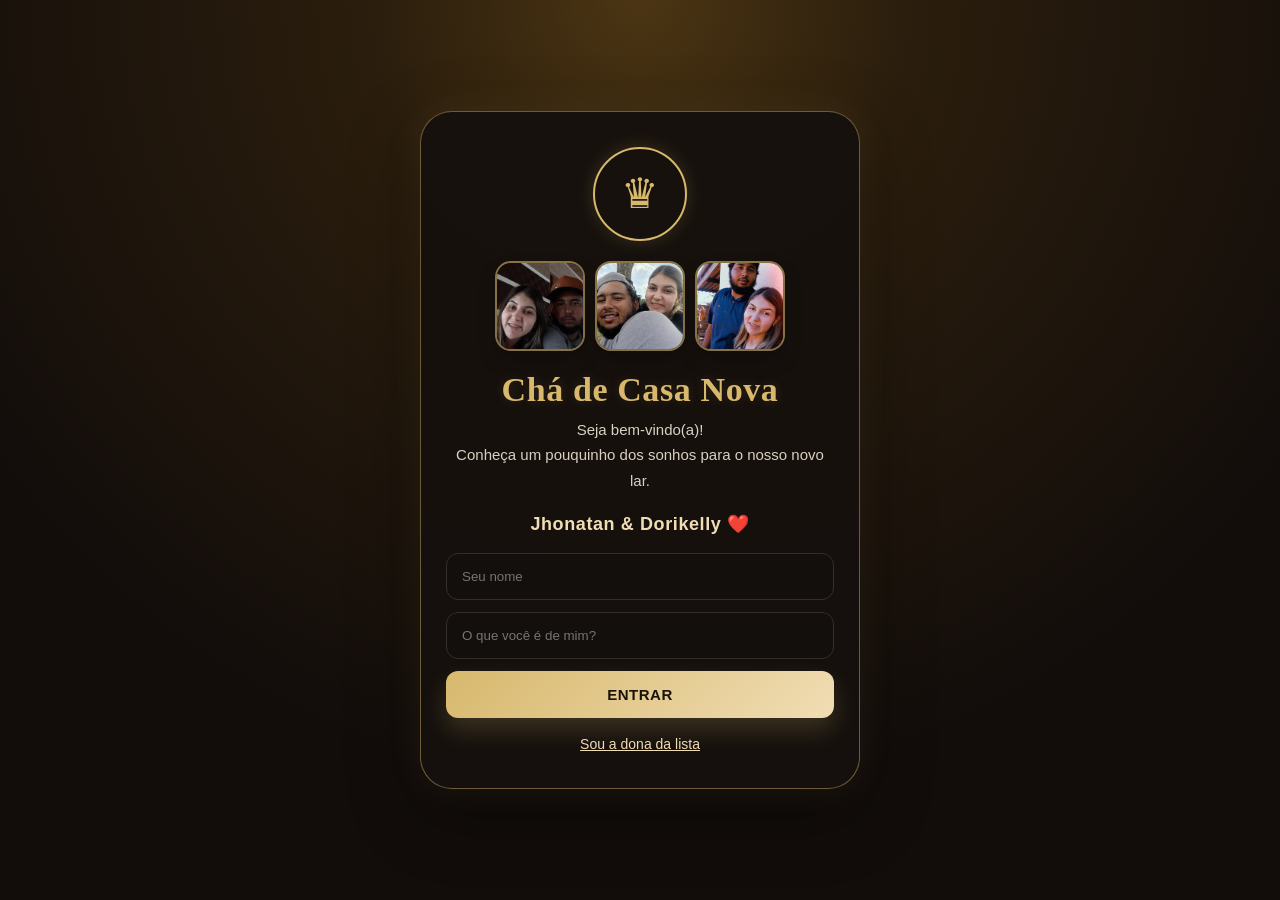
<file: index.html>
<!DOCTYPE html>
<html lang="pt-BR">
<head>
<meta charset="UTF-8">
<meta name="viewport" content="width=device-width, initial-scale=1.0">
<title>Lista da Nova Casa</title>
<style>
:root{
    --black:#0b0908;
    --black2:#171310;
    --black3:#221d1a;
    --gold:#d7b86d;
    --gold-light:#f0ddb4;
    --white:#fffaf5;
    --cream:#f5efe6;
    --gray:#d9d0c3;
    --green:#3fc77d;
    --red:#d67878;
    --shadow:rgba(215,184,109,.18);
}
*{margin:0;padding:0;box-sizing:border-box;font-family:Arial, Helvetica, sans-serif;}
body{background:linear-gradient(180deg,#120d0b 0%,#1c1512 100%);color:var(--white);min-height:100vh;}
button,input{font-family:inherit;}
button{cursor:pointer;}
.hidden{display:none !important;}
@keyframes fadeUp{from{opacity:0;transform:translateY(22px);}to{opacity:1;transform:translateY(0);}}
@keyframes softGlow{0%,100%{box-shadow:0 0 18px rgba(215,184,109,.18);}50%{box-shadow:0 0 30px rgba(215,184,109,.4);}}
@keyframes photoReveal{from{opacity:0;transform:scale(.82) rotate(-5deg);}to{opacity:1;transform:scale(1) rotate(0);}}
#loginPage{min-height:100vh;display:flex;justify-content:center;align-items:center;padding:20px;background:radial-gradient(circle at top,#4b3513 0%,#2a1d0d 25%,#120d0b 72%);}
#introPage{min-height:100vh;display:flex;justify-content:center;align-items:center;padding:20px;background:radial-gradient(circle at top,#4b3513 0%,#2a1d0d 25%,#120d0b 72%);}
.login-card{width:100%;max-width:440px;background:rgba(22,17,14,.97);border:1px solid rgba(215,184,109,.45);border-radius:32px;padding:35px 25px;text-align:center;box-shadow:0 22px 70px rgba(0,0,0,.4),0 0 35px rgba(215,184,109,.12);}
.login-card{animation:fadeUp .7s ease both;}
.logo{width:94px;height:94px;margin:0 auto 20px;border:2px solid var(--gold);border-radius:50%;display:flex;justify-content:center;align-items:center;color:var(--gold);font-size:42px;box-shadow:0 0 18px rgba(215,184,109,.18);}
.logo{animation:softGlow 3s ease-in-out infinite;}
.login-card h1{color:var(--gold);font-family:Georgia,serif;font-size:34px;margin-bottom:8px;letter-spacing:0.6px;text-shadow:0 0 12px rgba(215,184,109,.14);}
.login-card h2{font-family:Georgia,serif;font-weight:normal;font-size:18px;margin-bottom:12px;}
.login-card p{color:var(--gray);line-height:1.7;margin-bottom:20px;font-size:15px;}
.signature{margin: 8px 0 18px; color: var(--gold-light); font-weight: bold; font-size: 18px; letter-spacing: 0.6px;}
.input{width:100%;padding:15px;margin-bottom:12px;border-radius:12px;border:1px solid #352d2a;background:#120f0d;color:white;outline:none;transition:border-color .2s ease, box-shadow .2s ease;}
.input:focus{border-color:var(--gold);box-shadow:0 0 0 3px rgba(215,184,109,.12);}
.gold-button{width:100%;padding:15px;border:none;border-radius:12px;background:linear-gradient(135deg,var(--gold),var(--gold-light));color:#1b1208;font-weight:bold;font-size:15px;letter-spacing:0.5px;box-shadow:0 12px 24px rgba(215,184,109,.2);transition:transform .2s ease, box-shadow .2s ease;}
.gold-button:hover{transform:translateY(-1px);box-shadow:0 16px 30px rgba(215,184,109,.26);}
.owner-link{margin-top:18px;background:none;border:none;color:var(--gold-light);text-decoration:underline;font-size:14px;}
header{position:sticky;top:0;z-index:100;background:rgba(11,9,8,.96);backdrop-filter:blur(12px);border-bottom:1px solid rgba(215,184,109,.25);padding:15px;}
.header-inner{max-width:1100px;margin:auto;display:flex;justify-content:space-between;align-items:center;}
.brand{color:var(--gold);font-family:Georgia,serif;font-size:21px;}
.logout{background:transparent;color:var(--gold);border:1px solid rgba(215,184,109,.5);padding:9px 13px;border-radius:9px;}
main{max-width:1100px;margin:auto;padding:25px 15px 80px;}
.welcome{margin-bottom:25px;background:linear-gradient(180deg,rgba(28,21,18,.9),rgba(12,10,9,.82));border:1px solid rgba(215,184,109,.18);border-radius:24px;padding:24px 20px;box-shadow:0 12px 28px rgba(0,0,0,.16);}
.welcome h2{color:var(--gold);font-family:Georgia,serif;margin-bottom:12px;font-size:30px;}
.welcome p{color:var(--cream);line-height:1.8;font-size:15px;}
.intro-card{width:100%;max-width:720px;background:linear-gradient(180deg,rgba(24,18,14,.98),rgba(12,10,9,.96));border:1px solid rgba(215,184,109,.28);box-shadow:0 18px 48px rgba(0,0,0,.28);padding:48px 52px;}
.intro-card p{font-size:15px;}
.tabs{display:flex;gap:8px;overflow-x:auto;margin-bottom:25px;padding-bottom:5px;}
#categories{display:grid;grid-template-columns:repeat(2,minmax(0,1fr));gap:28px 18px;}
.tab{white-space:nowrap;padding:11px 16px;border-radius:20px;background:#1a1412;color:#c7bba9;border:1px solid #312a27;}
.tab.active{background:var(--gold);color:#1a1208;border-color:var(--gold);}
.category{margin-bottom:0;}
.category-title{display:flex;align-items:center;gap:10px;color:var(--gold);font-family:Georgia,serif;font-size:23px;border-bottom:1px solid #2f2824;padding-bottom:10px;margin-bottom:15px;}
.products{display:grid;grid-template-columns:repeat(auto-fill,minmax(220px,1fr));gap:16px;}
.product{background:var(--black2);border:1px solid #2c2522;border-radius:18px;overflow:hidden;transition:.2s;}
.product:hover{border-color:var(--gold);transform:translateY(-2px);}
.product-image{width:100%;height:195px;object-fit:cover;display:block;transition:transform .4s cubic-bezier(.2,.8,.2,1),filter .4s ease;}
.product-image-link{display:block;overflow:hidden;}
.product-image-link[href=""]{pointer-events:none;}
.product:hover .product-image{transform:translateY(-10px) scale(1.06);filter:brightness(1.12) saturate(1.08);}
.product-body{padding:15px;}
.product-name{font-size:17px;font-weight:bold;margin-bottom:7px;}
.product-description{color:#bcae9c;font-size:13px;line-height:1.4;margin-bottom:10px;}
.product-link{display:block;color:var(--gold-light);text-decoration:none;font-size:13px;margin-bottom:14px;}
.product-link[href=""]{display:none;}
.product-actions{display:grid;gap:8px;}
.buy-button{padding:12px;border:none;border-radius:9px;background:var(--gold);color:#1b1208;font-weight:bold;}
.money-button{padding:12px;border-radius:9px;background:transparent;color:var(--gold-light);border:1px solid var(--gold);font-weight:bold;}
.have-card{background:var(--black2);border:1px solid #2c2522;border-radius:18px;padding:20px;}
.have-title{color:var(--gold);font-family:Georgia,serif;font-size:21px;margin-bottom:15px;}
.have-item{display:flex;justify-content:space-between;align-items:center;gap:10px;padding:13px 0;border-bottom:1px solid #2c2522;}
.have-item:last-child{border-bottom:none;}
.have-check{color:var(--green);font-weight:bold;font-size:13px;}
.pix-card{background:linear-gradient(145deg,#19140f,#0f0d0c);border:1px solid rgba(215,184,109,.55);border-radius:18px;padding:20px;margin-top:20px;}
.pix-card h3{color:var(--gold);font-family:Georgia,serif;margin-bottom:15px;}
.pix-label{color:#9b9386;font-size:12px;margin-bottom:5px;}
.pix-value{background:#0b0908;border:1px solid #2d2725;padding:12px;border-radius:9px;margin-bottom:12px;word-break:break-word;color:white;}
.contact-actions{display:grid;gap:8px;margin-top:12px;}
.whatsapp-button{display:block;text-align:center;text-decoration:none;padding:12px;border-radius:9px;background:#25d366;color:#071b0d;font-weight:bold;}
.copy-button{width:100%;padding:12px;border:none;border-radius:9px;background:var(--gold);color:#1b1208;font-weight:bold;}
.contact{color:var(--gold-light);text-decoration:none;}
.modal{position:fixed;inset:0;z-index:500;background:rgba(0,0,0,.84);display:flex;justify-content:center;align-items:center;padding:20px;}
.modal-card{width:100%;max-width:440px;background:#111;border:1px solid var(--gold);border-radius:20px;padding:25px;}
.modal-card h2{color:var(--gold);font-family:Georgia,serif;margin-bottom:15px;}
.modal-card p{color:#aaa;line-height:1.5;margin-bottom:20px;}
.cancel-button{width:100%;margin-top:10px;padding:12px;border:none;border-radius:10px;background:#242424;color:white;}
.admin-card{background:var(--black2);border:1px solid #2c2522;border-radius:18px;padding:20px;margin-bottom:20px;}
.admin-card h3{color:var(--gold);font-family:Georgia,serif;margin-bottom:15px;}
.admin-info{color:#9f9688;line-height:1.5;margin-bottom:15px;}
.admin-item{display:flex;justify-content:space-between;align-items:center;gap:10px;padding:13px 0;border-bottom:1px solid #2c2522;}
.admin-item:last-child{border-bottom:none;}
.admin-item small{display:block;color:#7e766d;margin-top:4px;}
.notification-item{display:flex;flex-direction:column;gap:4px;padding:12px 0;border-bottom:1px solid #2c2522;}
.notification-item:last-child{border-bottom:none;}
.notification-item strong{color:var(--gold-light);}
.notification-item small{color:#7e766d;}
.received{background:var(--green);color:white;border:none;padding:9px 12px;border-radius:8px;font-size:12px;}
.not-received{background:var(--red);color:white;border:none;padding:9px 12px;border-radius:8px;font-size:12px;}
.casal-gallery{width:100%;display:flex;gap:10px;justify-content:center;margin-bottom:20px;flex-wrap:wrap;}
.casal-photo{width:90px;height:90px;border:2px solid rgba(215,184,109,.55);border-radius:16px;object-fit:cover;background:rgba(215,184,109,.08);box-shadow:0 10px 18px rgba(0,0,0,.22);animation:photoReveal .6s ease backwards;transition:transform .28s ease,box-shadow .28s ease,border-color .28s ease;}
.casal-photo:hover{transform:translateY(-10px) scale(1.04);border-color:var(--gold);box-shadow:0 18px 28px rgba(0,0,0,.38),0 0 18px rgba(215,184,109,.22);}
.casal-photo:nth-child(2){animation-delay:.14s;}
.casal-photo:nth-child(3){animation-delay:.28s;}
.category{animation:fadeUp .65s ease both;}
.category:nth-child(2){animation-delay:.08s;}
.category:nth-child(3){animation-delay:.16s;}
.category:nth-child(4){animation-delay:.24s;}
.category:nth-child(5){animation-delay:.32s;}
.category:nth-child(6){animation-delay:.4s;}
.category:nth-child(7){animation-delay:.48s;}
@media(prefers-reduced-motion:reduce){*,*::before,*::after{animation-duration:.01ms !important;animation-iteration-count:1 !important;scroll-behavior:auto !important;}}
@media(max-width:700px){#categories{grid-template-columns:1fr;}}
@media(max-width:600px){.login-card{padding:30px 20px;}.intro-card{padding:34px 22px;}.login-card h1{font-size:27px;}.products{grid-template-columns:1fr;}.product-image{height:215px;}.casal-photo{width:80px;height:80px;}}
</style>
</head>
<body>
<section id="loginPage">
<div class="login-card">
<div class="logo">♛</div>
<div class="casal-gallery">
<img class="casal-photo" src="assets/img/casal1.jpg" alt="Jhonatan e Dorikelly">
<img class="casal-photo" src="assets/img/casal2.jpg" alt="Jhonatan e Dorikelly">
<img class="casal-photo" src="assets/img/casal3.jpg" alt="Jhonatan e Dorikelly">
</div>
<h1>Chá de Casa Nova</h1>
<p>Seja bem-vindo(a)!<br>Conheça um pouquinho dos sonhos para o nosso novo lar.</p>
<div class="signature" style="margin: 8px 0 18px; color: var(--gold-light); font-weight: bold; font-size: 18px;">Jhonatan & Dorikelly ❤️</div>
<input id="guestName" class="input" type="text" placeholder="Seu nome">
<input id="guestRelation" class="input" type="text" placeholder="O que você é de mim?">
<button class="gold-button" onclick="loginConvidado()">ENTRAR</button>
<button class="owner-link" onclick="abrirLoginDona()">Sou a dona da lista</button>
</div>
</section>

<section id="introPage" class="hidden">
<div class="login-card intro-card">
<h2 id="introTitle" style="color:var(--gold);font-family:Georgia,serif;font-size:30px;margin-bottom:18px;">Olá!</h2>
<p style="margin-bottom:20px;line-height:1.8;color:var(--gray);">Estamos começando uma nova fase juntos e preparando com muito carinho o nosso cantinho. 🏡💍<br><br>Criamos essa lista para compartilhar um pouquinho dos sonhos e das coisas que queremos para o nosso novo lar. Se quiser fazer parte desse momento, escolha algo da nossa lista ou contribua da forma que preferir.<br><br>Ter você fazendo parte desse novo começo já significa muito para nós! 💛</p>
<button class="gold-button" onclick="irParaLista()">PRÓXIMO</button>
</div>
</section>

<section id="app" class="hidden">
<header>
<div class="header-inner">
<div class="brand">Casa dos Sonhos ✦</div>
<button class="logout" onclick="logout()">Sair</button>
</div>
</header>

<main>
<div class="welcome">
<h2 id="welcome">Lista da Casa Nova</h2>
<p>Escolha com carinho um dos presentes abaixo para fazer parte da nossa nova casa. Cada gesto torna esse momento ainda mais especial para nós! 🏡✨</p>
</div>

<div class="tabs">
<button class="tab active" onclick="aba('lista',this)">🎁 Lista de desejos</button>
<button class="tab" onclick="aba('tenho',this)">✓ Já tenho</button>
<button id="adminTab" class="tab hidden" onclick="aba('admin',this)">♛ Minha área</button>
</div>

<section id="lista">
<div id="categories"></div>
</section>

<section id="tenho" class="hidden">
<div class="have-card">
<div class="have-title">✓ Coisas que já tenho</div>
<div id="alreadyHave"></div>
</div>
</section>

<section id="admin" class="hidden">
<div class="admin-card">
<h3>♛ Área exclusiva da Dorikelly</h3>
<div class="admin-info">Aqui você poderá acompanhar os itens que já foram adquiridos e organizar sua lista de presentes.</div>
</div>
<div class="admin-card">
<h3>📣 Notificações de entrada</h3>
<div id="adminNotifications"></div>
</div>
<div class="admin-card">
<h3>Produtos</h3>
<div id="adminProducts"></div>
</div>
</section>
</main>
</section>

<div id="ownerModal" class="modal hidden">
<div class="modal-card">
<h2>Área da dona</h2>
<p>Digite seu nome completo e sua senha.</p>
<input id="ownerName" class="input" type="text" placeholder="Nome completo">
<input id="ownerPassword" class="input" type="password" placeholder="Senha">
<button class="gold-button" onclick="loginDona()">ENTRAR</button>
<button class="cancel-button" onclick="fecharLoginDona()">Cancelar</button>
</div>
</div>

<div id="giftModal" class="modal hidden">
<div class="modal-card">
<h2 id="giftTitle">Presente</h2>
<p id="giftMessage"></p>
<div id="pixArea" class="pix-card hidden">
<h3>💬 Falar comigo</h3>
<div class="contact-actions">
<a class="whatsapp-button" id="messageLink" href="#" target="_blank" rel="noopener">💬 Mandar mensagem</a>
<a class="whatsapp-button" id="saveContactLink" href="#" target="_blank" rel="noopener">📱 Adicionar meu WhatsApp</a>
</div>
<h3 style="margin-top:20px;">💰 Pagamento via PIX</h3>
<div class="pix-label">Minha chave PIX</div>
<div id="pixKey" class="pix-value">059.475.231-08</div>
<button class="copy-button" onclick="copiarPix()">📋 Copiar chave PIX</button>
<div class="pix-label" style="margin-top:15px;">Meu WhatsApp</div>
<div class="pix-value"><a class="contact" id="contactLink" href="#" target="_blank" rel="noopener">(67) 99137-4742</a></div>
</div>
<button class="gold-button" onclick="confirmarPresente()">CONFIRMAR</button>
<button class="cancel-button" onclick="fecharPresente()">Cancelar</button>
</div>
</div>

<script>
const DONA={nome:"Dorikelly Sofia Ximenes Soares",senha:"18102008",pix:"059.475.231-08",telefone:"5567991374742"};
let produtos=[{id:1,categoria:"Cozinha",icone:"🍳",nome:"Jogo de panelas",descricao:"Jogo de panelas para a nova cozinha.",imagem:"https://images.unsplash.com/photo-1556911220-e15b29be8c8f?auto=format&fit=crop&w=900&q=80",link:"https://www.google.com",recebido:false},{id:2,categoria:"Cozinha",icone:"☕",nome:"Jogo de xícaras",descricao:"Conjunto de xícaras para café.",imagem:"https://images.unsplash.com/photo-1517256064527-09c73fc73e38?auto=format&fit=crop&w=900&q=80",link:"https://www.google.com",recebido:false},{id:3,categoria:"Quarto",icone:"🛏️",nome:"Jogo de cama",descricao:"Jogo de cama para o quarto.",imagem:"https://images.unsplash.com/photo-1505693416388-ac5ce068fe85?auto=format&fit=crop&w=900&q=80",link:"https://www.google.com",recebido:false},{id:4,categoria:"Banheiro",icone:"🛁",nome:"Kit de toalhas",descricao:"Kit de toalhas para o banheiro.",imagem:"https://images.unsplash.com/photo-1584622650111-993a426fbf0a?auto=format&fit=crop&w=900&q=80",link:"https://www.google.com",recebido:false},{id:5,categoria:"Sala",icone:"🛋️",nome:"Almofadas decorativas",descricao:"Almofadas para deixar a sala mais aconchegante.",imagem:"https://images.unsplash.com/photo-1555041469-a586c61ea9bc?auto=format&fit=crop&w=900&q=80",link:"https://www.google.com",recebido:false},{id:6,categoria:"Decoração",icone:"✨",nome:"Vaso decorativo",descricao:"Vaso para decoração da casa.",imagem:"https://images.unsplash.com/photo-1618221195710-dd6b41faaea6?auto=format&fit=crop&w=900&q=80",link:"https://www.google.com",recebido:false},{id:7,categoria:"Lavanderia",icone:"🧺",nome:"Cesto para roupas",descricao:"Cesto organizador para a lavanderia.",imagem:"https://images.unsplash.com/photo-1582735689369-4fe89db7114c?auto=format&fit=crop&w=900&q=80",link:"https://www.google.com",recebido:false},{id:8,categoria:"Quarto",icone:"💡",nome:"Abajur",descricao:"Abajur para o quarto.",imagem:"https://images.unsplash.com/photo-1507473885765-e6ed057f782c?auto=format&fit=crop&w=900&q=80",link:"https://www.google.com",recebido:false}];
const STORAGE_KEY="listaNovaCasaState";let usuarioAtual=null,produtoSelecionado=null,tipoPresente=null,visitas=[];
function carregarEstadoSalvo(){try{const salvo=JSON.parse(localStorage.getItem(STORAGE_KEY)||"null");if(!salvo)return;if(Array.isArray(salvo.produtos)){produtos=salvo.produtos.map(p=>({...p,recebido:Boolean(p.recebido)}));}if(Array.isArray(salvo.visitas)){visitas=salvo.visitas;}}catch(e){console.error("Erro ao carregar:",e);}}
function salvarEstado(){try{localStorage.setItem(STORAGE_KEY,JSON.stringify({produtos,visitas}));}catch(e){console.error("Erro ao salvar:",e);}}
carregarEstadoSalvo();
produtos=produtos.filter(p=>p.id===9||p.id===10);
produtos.push({id:16,categoria:"Cozinha",icone:"🍴",nome:"Kit 19 utensílios de cozinha em silicone",descricao:"Kit completo com 19 utensílios de silicone preto e tábua de corte para facilitar o preparo das receitas.",imagem:"assets/img/kit-utensilios-silicone.svg",link:"https://s.shopee.com.br/8AViGy8xlJ?share_channel_code=1",recebido:false});
produtos.push({id:17,categoria:"Cozinha",icone:"🥄",nome:"Kit 3 pegadores em aço inox",descricao:"Kit com pegador universal, pegador de massa e pegador de gelo em aço inox.",imagem:"assets/img/kit-pegadores-inox.svg",link:"https://s.shopee.com.br/8V8Yff18Wx?share_channel_code=1",recebido:false});
produtos.push({id:18,categoria:"Cozinha",icone:"🥣",nome:"Kit 3 peneiras plásticas para cozinha",descricao:"Kit com 3 peneiras plásticas em tamanhos diferentes para preparar receitas e peneirar ingredientes.",imagem:"assets/img/kit-peneiras-plasticas.svg",link:"https://s.shopee.com.br/9zxMSTcDC4?share_channel_code=1",recebido:false});
produtos.push({id:19,categoria:"Cozinha",icone:"🧺",nome:"Kit 15 potes e bowls rosa bebê",descricao:"Kit com 5 potes quadrados de 500 ml, 5 bowls de 500 ml e 5 potes retangulares de 1 litro.",imagem:"assets/img/kit-potes-rosa.svg",link:"https://s.shopee.com.br/1gIEZbCw65?share_channel_code=1",recebido:false});
produtos.push({id:20,categoria:"Cozinha",icone:"🥣",nome:"Kit bowls de inox com tampas herméticas",descricao:"Kit com bowls de inox empilháveis nos tamanhos 1,5 L, 1,8 L, 2,5 L, 3 L e 4 L, com fuê.",imagem:"assets/img/kit-bowls-inox.svg",link:"https://s.shopee.com.br/1LfOB1r8Ev?share_channel_code=1",recebido:false});
produtos.push({id:21,categoria:"Cozinha",icone:"🌈",nome:"Conjunto com 20 bowls coloridos",descricao:"Conjunto com 20 tigelas plásticas coloridas de 380 ml para sobremesas, sopas, caldos e sorvetes.",imagem:"assets/img/conjunto-bowls-coloridos.svg",link:"https://s.shopee.com.br/9Khfhl8X1q?share_channel_code=1",recebido:false});
produtos.push({id:22,categoria:"Cozinha",icone:"🥡",nome:"Kit 10 potes retangulares com tampa",descricao:"Kit com 10 potes retangulares de 1 litro com tampa, ideais para marmitas e armazenamento de alimentos.",imagem:"assets/img/kit-potes-retangulares.svg",link:"https://s.shopee.com.br/20v4yK8ycr?share_channel_code=1",recebido:false});
produtos.push({id:23,categoria:"Cozinha",icone:"🥄",nome:"Kit 9 medidores rosa",descricao:"Kit com 9 peças para medir ingredientes: copo de 500 ml, xícara e colheres medidoras para cozinha e confeitaria.",imagem:"assets/img/kit-medidores-rosa.svg",link:"https://s.shopee.com.br/1qbem6cOCZ?share_channel_code=1",recebido:false});
if(!produtos.some(p=>p.id===11)){produtos.push({id:11,categoria:"Cozinha",icone:"🍳",nome:"Jogo de panelas de pedra",descricao:"Jogo de panelas de pedra para preparar receitas com sabor e carinho na nova casa.",imagem:"assets/img/jogo-panelas-pedra.svg",link:"https://s.shopee.com.br/112XjQJ4M3?share_channel_code=1",recebido:false});}
if(!produtos.some(p=>p.id===12)){produtos.push({id:12,categoria:"Cozinha",icone:"🍳",nome:"Jogo de frigideiras francesas",descricao:"Jogo com 3 frigideiras francesas nos tamanhos 14, 18 e 24 cm.",imagem:"assets/img/jogo-frigideiras-francesas.svg",link:"https://s.shopee.com.br/BTQjxkxJR?share_channel_code=1",recebido:false});}
if(!produtos.some(p=>p.id===13)){produtos.push({id:13,categoria:"Cozinha",icone:"🧁",nome:"Conjunto com 8 formas antiaderentes",descricao:"Conjunto de formas de aço carbono para pão, bolo, pizza, cupcake e tortas com fundo removível.",imagem:"assets/img/conjunto-formas-antiaderentes.svg",link:"https://s.shopee.com.br/9V15rA5oRS?share_channel_code=1",recebido:false});}
if(!produtos.some(p=>p.id===14)){produtos.push({id:14,categoria:"Cozinha",icone:"🔪",nome:"Kit 5 facas de cozinha profissional",descricao:"Conjunto completo com 5 facas de cozinha em aço inox para preparar receitas com praticidade.",imagem:"assets/img/kit-facas-cozinha.svg",link:"https://s.shopee.com.br/5As6hFTtg7?share_channel_code=1",recebido:false});}
if(!produtos.some(p=>p.id===15)){produtos.push({id:15,categoria:"Cozinha",icone:"🪵",nome:"Kit 3 tábuas de corte em madeira pinus",descricao:"Três tábuas leves e ecológicas para cortar carnes, legumes e outros alimentos.",imagem:"assets/img/kit-tabua-corte.svg",link:"https://s.shopee.com.br/3g3IuYgveF?share_channel_code=1",recebido:false});}
produtos.push({id:24,categoria:"Cozinha",icone:"🧂",nome:"Porta-condimentos giratório com 18 potes",descricao:"Organizador giratório com 18 potes de 85 ml e tampas com duas aberturas para temperos.",imagem:"assets/img/porta-condimentos-giratorio.svg",link:"https://s.shopee.com.br/50YgY2s1ts?share_channel_code=1",recebido:false});
function loginConvidado(){const nome=document.getElementById("guestName").value.trim();const relacao=document.getElementById("guestRelation").value.trim();if(!nome||!relacao){alert("Preencha seu nome e diga o que você é da Dorikelly.");return;}usuarioAtual={nome,relacao,dona:false};abrirIntro();}
function abrirLoginDona(){document.getElementById("ownerModal").classList.remove("hidden");}
function fecharLoginDona(){document.getElementById("ownerModal").classList.add("hidden");}
function loginDona(){const nome=document.getElementById("ownerName").value.trim();const senha=document.getElementById("ownerPassword").value;if(nome===DONA.nome&&senha===DONA.senha){usuarioAtual={nome:DONA.nome,relacao:"Dona da lista",dona:true};fecharLoginDona();abrirIntro();document.getElementById("adminTab").classList.remove("hidden");}else{alert("Nome completo ou senha incorretos.");}}
function abrirIntro(){const primeiroNome=usuarioAtual&&usuarioAtual.nome?usuarioAtual.nome.split(/\s+/)[0]:"Amigo";document.getElementById("introTitle").innerText="Olá, "+primeiroNome+"!";document.getElementById("loginPage").classList.add("hidden");document.getElementById("introPage").classList.remove("hidden");document.getElementById("app").classList.add("hidden");}
function irParaLista(){const primeiroNome=usuarioAtual&&usuarioAtual.nome?usuarioAtual.nome.split(/\s+/)[0]:"Amigo";document.getElementById("introPage").classList.add("hidden");document.getElementById("app").classList.remove("hidden");document.getElementById("welcome").innerText="Olá, "+primeiroNome+"!";registrarVisita();renderizarProdutos();renderizarJaTenho();renderizarAdmin();}
function logout(){usuarioAtual=null;document.getElementById("app").classList.add("hidden");document.getElementById("loginPage").classList.remove("hidden");document.getElementById("adminTab").classList.add("hidden");}
function aba(nome,botao){document.getElementById("lista").classList.add("hidden");document.getElementById("tenho").classList.add("hidden");document.getElementById("admin").classList.add("hidden");document.getElementById(nome).classList.remove("hidden");document.querySelectorAll(".tab").forEach(t=>{t.classList.remove("active");});botao.classList.add("active");}
function registrarVisita(){if(!usuarioAtual)return;const visita={nome:usuarioAtual.nome,relacao:usuarioAtual.relacao,tipo:usuarioAtual.dona?"dona":"convidado",horario:new Date().toLocaleString("pt-BR")};visitas=[visita,...visitas].slice(0,20);salvarEstado();renderizarNotificacoes();}
function renderizarNotificacoes(){const container=document.getElementById("adminNotifications");if(!container)return;if(visitas.length===0){container.innerHTML='<p style="color:#888;line-height:1.5;">Nenhuma entrada registrada ainda.</p>';return;}container.innerHTML=visitas.map(v=>`<div class="notification-item"><strong>${v.nome}${v.tipo==="dona"?" (dona)":""}</strong><span>${v.relacao}</span><small>${v.horario}</small></div>`).join("");}
function renderizarProdutos(){const c=document.getElementById("categories");c.innerHTML="";const cats={};produtos.filter(p=>!p.recebido).forEach(p=>{if(!cats[p.categoria]){cats[p.categoria]={icone:p.icone,produtos:[]};}cats[p.categoria].produtos.push(p);});Object.keys(cats).forEach(cat=>{const s=document.createElement("div");s.className="category";s.innerHTML=`<div class="category-title">${cats[cat].icone} ${cat}</div><div class="products"></div>`;const pc=s.querySelector(".products");cats[cat].produtos.forEach(p=>{pc.innerHTML+=`<article class="product"><a class="product-image-link" href="${p.link}" target="_blank" rel="noopener"><img class="product-image" src="${p.imagem}" alt="${p.nome}"></a><div class="product-body"><div class="product-name">${p.nome}</div><div class="product-description">${p.descricao}</div><a class="product-link" href="${p.link}" target="_blank" rel="noopener">🔗 Ver produto na plataforma</a><div class="product-actions"><button class="buy-button" onclick="escolherPresente(${p.id},'comprar')">🛍️ Quero comprar</button><button class="money-button" onclick="escolherPresente(${p.id},'dinheiro')">💰 Dar em dinheiro</button></div>${p.reservadoPor?`<div style="margin-top:12px;color:#d9c36b;font-size:12px;">Reservado por: ${p.reservadoPor}</div>`:""}</div></article>`;});c.appendChild(s);});}
function escolherPresente(id,tipo){produtoSelecionado=produtos.find(p=>p.id===id);tipoPresente=tipo;if(!produtoSelecionado)return;document.getElementById("giftModal").classList.remove("hidden");const pa=document.getElementById("pixArea");const mensagem=tipo==="dinheiro"?"Olá! Escolhi contribuir com o valor do presente "+produtoSelecionado.nome+".":"Olá! Escolhi comprar o presente "+produtoSelecionado.nome+".";const whatsappUrl="https://wa.me/"+DONA.telefone+"?text="+encodeURIComponent(mensagem);document.getElementById("messageLink").href=whatsappUrl;document.getElementById("saveContactLink").href="https://wa.me/"+DONA.telefone;document.getElementById("pixKey").innerText=DONA.pix;document.getElementById("contactLink").innerText="(67) 99137-4742";document.getElementById("contactLink").href="https://wa.me/"+DONA.telefone;pa.classList.remove("hidden");if(tipo==="dinheiro"){document.getElementById("giftTitle").innerText="💰 Dar em dinheiro";document.getElementById("giftMessage").innerText="Você escolheu dar em dinheiro o valor referente a: "+produtoSelecionado.nome+".";}else{document.getElementById("giftTitle").innerText="🛍️ Quero comprar";document.getElementById("giftMessage").innerText="Você escolheu comprar: "+produtoSelecionado.nome+". Fale comigo pelo WhatsApp para combinar os detalhes.";}}
function copiarPix(){navigator.clipboard.writeText(DONA.pix).then(()=>{alert("Chave PIX copiada!");}).catch(()=>{alert("Não foi possível copiar automaticamente.");});}
function confirmarPresente(){if(!produtoSelecionado)return;const nome=produtoSelecionado.nome;const escolha=tipoPresente==="comprar"?"Quero comprar":"Dar o valor em dinheiro";if(usuarioAtual){produtoSelecionado.reservadoPor=usuarioAtual.nome;produtoSelecionado.opcao=escolha;produtoSelecionado.dataEscolha=new Date().toISOString();}salvarEstado();renderizarProdutos();renderizarAdmin();alert("Escolha registrada! ❤️\n\nProduto: "+nome+"\nOpção: "+escolha+"\n\nObrigada pelo carinho!");fecharPresente();}
function fecharPresente(){document.getElementById("giftModal").classList.add("hidden");produtoSelecionado=null;tipoPresente=null;}
function renderizarJaTenho(){const c=document.getElementById("alreadyHave");const itens=produtos.filter(p=>p.recebido);if(itens.length===0){c.innerHTML='<p style="color:#888;line-height:1.5;">Ainda não há itens marcados como "já tenho".</p>';return;}c.innerHTML="";itens.forEach(p=>{c.innerHTML+=`<div class="have-item"><span>${p.nome}</span><span class="have-check">✓ Já tenho</span></div>`;});}
function renderizarAdmin(){if(!usuarioAtual||!usuarioAtual.dona)return;const c=document.getElementById("adminProducts");c.innerHTML="";produtos.forEach(p=>{c.innerHTML+=`<div class="admin-item"><div><strong>${p.nome}</strong><small>${p.categoria}${p.reservadoPor?` • ${p.opcao||"Escolhido"} por ${p.reservadoPor}`:""}</small></div><button class="${p.recebido?"not-received":"received"}" onclick="alternarRecebido(${p.id})">${p.recebido?"Voltar para lista":"Já tenho"}</button></div>`;});renderizarNotificacoes();}
function alternarRecebido(id){const p=produtos.find(i=>i.id===id);if(!p)return;p.recebido=!p.recebido;salvarEstado();renderizarProdutos();renderizarJaTenho();renderizarAdmin();}
</script>
</body>
</html>
</file>
